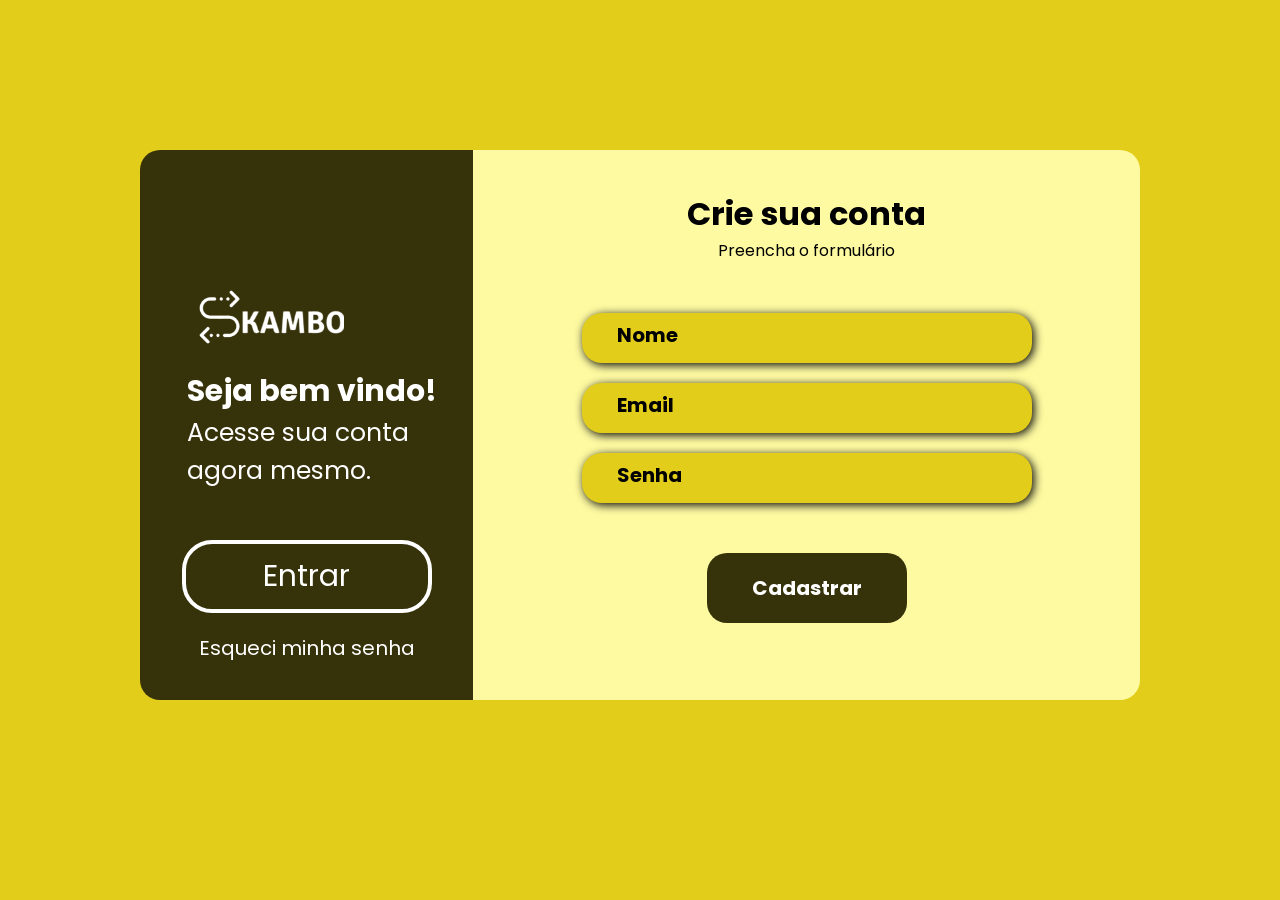
<file: login-page/index.html>
<!DOCTYPE html>
<html lang="pt-br">
<head>
    <meta charset="UTF-8">
    <meta name="viewport" content="width=device-width, initial-scale=1.0">
    <title>Document</title>
    <link rel="stylesheet" href="style.css">
</head>
<body>
    <div class="page">
        <form action="#">
            <div class="login">
                <div>
                    <img src="images/skambo3 1.svg" alt="logo">
                    <h2>Seja bem vindo!</h2>
                    <span >Acesse sua conta <br>agora mesmo.</span>
                </div>
                <button>Entrar</button>
                <a href="#">Esqueci minha senha</a>
            </div>
            <div class= "crie-conta">
                <div class="text">
                    <h1>Crie sua conta</h1>
                    <span>Preencha o formulário</span>
                </div>
                <div class="info">
                    <label for="nome"></label>
                    <input type="text" name="nome" id="nome" placeholder="Nome">
                    <label for="email"></label>
                    <input type="email" name="email" id="email" placeholder="Email">
                    <label for="senha"></label>
                    <input type="password" name="senha" id="senha" placeholder="Senha">
                    <button>Cadastrar</button>
                </div>
            </div> 
        </form>
    </div>
</body>
</html>
</file>
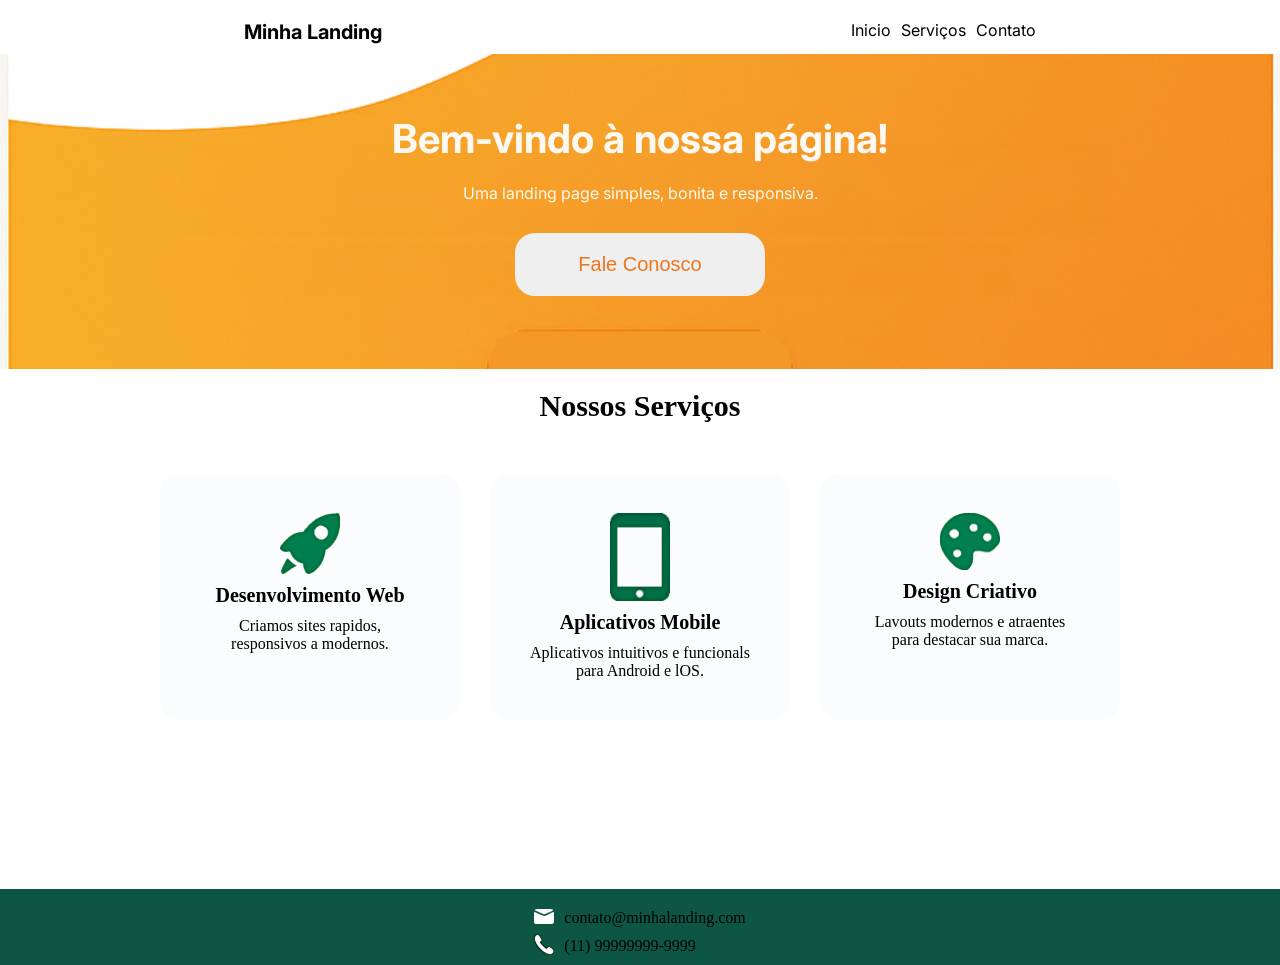
<file: Page/index.html>
<!DOCTYPE html>
<html lang="pt-br">
<head>
    <meta charset="UTF-8">
    <meta name="viewport" content="width=device-width, initial-scale=1.0">
    <title>Land_page</title>
    <link rel="stylesheet" href="style.css">
</head>
<body>
    <header>
        <nav>
            <h1>Minha Landing</h1>
            <ul>
                <li><a href="#">Inicio</a></li>
                <li><a href="#">Serviços</a></li>
                <li><a href="#">Contato</a></li>
            </ul>
        </nav>
    </header>
    <section>
        <div class="main">
            <h1>Bem-vindo à nossa página!</h1>
            <span>Uma landing page simples, bonita e responsiva.</span>
            <button>Fale Conosco</button>
        </div>
    </section>
    <article>
        <h2>Nossos Serviços</h2>
        <div class="cards">
            <div class="card1">
                <img src="images/web.svg" alt="web" class="card-img">
                <span>Desenvolvimento Web</span>
                <p>Criamos sites rapidos,
                responsivos a modernos.</p>
            </div>
            <div class="card1">
                <img src="images/mobile.svg" alt="mobile" class="card-img">
                <span>Aplicativos Mobile</span>
                <p>Aplicativos intuitivos e
                funcionals para Android
                e lOS.</p>
            </div>
            <div class="card1">
                <img src="images/criativo.svg" alt="criativo" class="card-img">
                <span>Design Criativo</span>
                <p>Lavouts modernos e
                atraentes para destacar
                sua marca.</p>
            </div>
        </div>
    </article>
    <footer>

        <div>
            <img src="images/email.svg" alt="email">
            <img src="images/Telefone.svg" alt="tel">
        </div>
        <div class="text">
            <span> contato@minhalanding.com</span>
            <span>(11) 99999999-9999</span>
        </div>
    </footer>
</body>
</html>
</file>
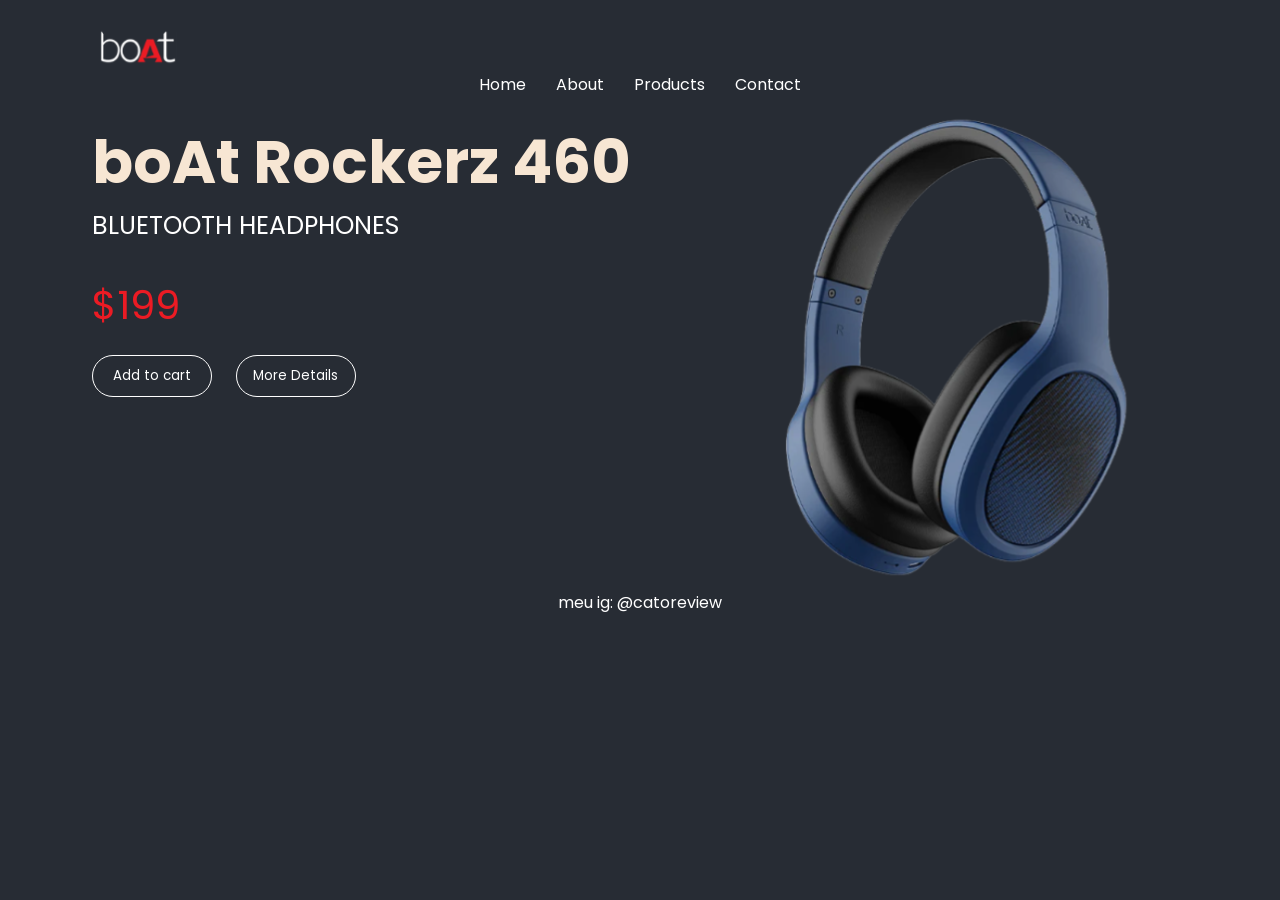
<file: projeto-headphone/index.html>
<!DOCTYPE html>
<html lang="pt-br">
<head>
    <meta charset="UTF-8">
    <meta name="viewport" content="width=device-width, initial-scale=1.0">
    <title>Document</title>
    <link rel="stylesheet" href="style.css">
</head>
<body>
    <header>
        <div class="container">
            <img src="boat/images/logo.svg" alt="logo-marca" class="logo">
            <nav>
                <ul>
                    <li><a href="">Home</a></li>
                    <li><a href="">About</a></li>
                    <li><a href="">Products</a></li>
                    <li><a href="">Contact</a></li>
                </ul>
            </nav>
        </div>
    </header>
        <div class="info-all">
            <div class="info">
                <h1>boAt Rockerz 460</h1>
                <span class="nome">BLUETOOTH HEADPHONES</span>
                <span class="preco">$199</span>
                <button>Add to cart</button>
                <button>More Details</button>
            </div>
            <div class="img">
                <img src="boat/images/headfone.svg" alt="produto" class="produto">
            </div>
        </div>
        <footer>
            <a href="https://www.instagram.com/cato_review/" target="_blank" rel="external"><span>meu ig: @catoreview</span></a>
        </footer>
</body>
</html>
</file>
<file: login-page/style.css>
@import url('https://fonts.googleapis.com/css2?family=Poppins:ital,wght@0,100;0,200;0,300;0,400;0,500;0,600;0,700;0,800;0,900;1,100;1,200;1,300;1,400;1,500;1,600;1,700;1,800;1,900&display=swap');

*{
    margin: 0px;
    padding: 0;
    box-sizing: border-box;
    font-family: "Poppins", sans-serif;
}
body{

    background-color: #E2CE1A;
}
a{
    color: #fff;
    text-decoration: dashed;

}
div.page{
    margin: 150px auto;
    border-radius: 20px;
    width: 1000px;
    height: 550px;
}
form{
    display: flex;
    height: 550px;
}
div.login{
    font-size: 20px;
    width: 350px;
    background-color: #36320A;
    text-align: center;
    border-top-left-radius: 20px;
    border-bottom-left-radius: 20px; 
    
}
.login > div{
    position: relative;
    left: 30px;
    bottom: 30px;
    color: #fff;
    margin: 0px auto;
    width: 300px;
    text-align: justify;
    margin-top: 150px;
}
.login h2{
    font-size: 30px;
}
.login span{
    font-size: 25px;
}
.login button{
    margin: 20px auto;
    margin-bottom: 20px;
    padding: 10px;
    display: block;
    width: 250px;
    font-size: 30px;
    color: #fff;
    background-color: transparent;
    border: 4px solid #fff;
    border-radius: 30px;
    cursor: pointer;
}

div.crie-conta{
    border-top-right-radius: 20px;
    border-bottom-right-radius: 20px;
    display: flex;
    width: 700px;
    flex-direction: column;
    background-color: #FEFAA1;
}
.crie-conta .text{ 
    text-align: center;
    margin-top: 40px;
    padding-bottom: 10px;
}
.info input{

    padding: 15px;
    display: block;
    margin: 20px auto;
    width: 450px;
    border-radius: 20px;
    background-color: #E2CE1A;
    border: none;
    box-shadow: 2px 2px 10px black;
    outline: none;
}

.info{

    margin: 20px auto;
    text-align: center;

}
.info button{
    margin-top: 30px;
    padding: 20px;
    width: 200px;
    border-radius: 20px;
    font-size: 20px;
    background-color: #36320A;
    color: #fff;
    border: none;
    font-weight: bold;
    cursor: pointer;

}

input::placeholder{
    padding: 20px;
    font-size: 20px;
    font-weight: bold;
    color: black;
}

@media (max-width: 1200px){

    .login a{
    color: #fff;
    text-decoration: dashed;
    
    
}

    div.page{
    margin: 10px auto;
    border-radius: none;
    width: 600px;
}   
form{
    display: flex;
    flex-direction: column;
    height: 100px;
}
div.login{
    margin: 0 auto;
    width: 600px;
    background-color: #36320A;
    text-align: center;
    border-top-left-radius: 20px;
    border-top-right-radius: 20px;
    border-bottom-left-radius: 0px; 
    
}
.login > div{
    position: relative;
    left: 30px;
    bottom: 30px;
    color: #fff;
    margin: 0px auto;
    width: 300px;
    text-align: justify;
    margin-top: 80px;
}
.login h2{
    font-size: 30px;
}
.login span{
    font-size: 25px;
}
.login button{
    margin: 20px auto;
    margin-bottom: 20px;
    padding: 10px;
    display: block;
    width: 250px;
    font-size: 30px;
    color: #fff;
    background-color: transparent;
    border: 4px solid #fff;
    border-radius: 30px;
    cursor: pointer;
}

div.crie-conta{
    border-top-right-radius: 0;
    border-bottom-right-radius: 20px;
    border-bottom-left-radius: 20px;
    display: flex;
    width: 600px;
    flex-direction: column;
    background-color: #FEFAA1;
}
.crie-conta .text{ 
    text-align: center;
    margin-top: 40px;
    padding-bottom: 10px;
}
.info input{

    padding: 15px;
    display: block;
    margin: 20px auto;
    width: 200px;
    border-radius: 20px;
    background-color: #E2CE1A;
    border: none;
    box-shadow: 2px 2px 10px black;
    outline: none;
}

.info{

    margin: 20px auto;
    text-align: center;

}
.info button{
    margin-top: 30px;
    padding: 20px;
    width: 200px;
    border-radius: 20px;
    font-size: 20px;
    background-color: #36320A;
    color: #fff;
    border: none;
    font-weight: bold;
    cursor: pointer;

}

input::placeholder{
    text-align: center;
    padding: 20px;
    font-size: 20px;
    font-weight: bold;
    color: black;
}

@media (max-width: 435px){

    .login a{
    color: #fff;
    text-decoration: dashed;
    
    
}

    div.page{
    margin: 10px auto;
    border-radius: none;
    width: 300px;
    height: 100px;
}   
form{
    display: flex;
    flex-direction: column;
    height: 100px;
}
div.login{
    margin: 0 auto;
    width: 300px;
    background-color: #36320A;
    text-align: center;
    border-top-left-radius: 20px;
    border-top-right-radius: 20px;
    border-bottom-left-radius: 0px; 
    
}
.login > div{
    position: relative;
    left: 30px;
    bottom: 30px;
    color: #fff;
    margin: 0px auto;
    width: 300px;
    text-align: justify;
    margin-top: 80px;
}
.login h2{
    font-size: 30px;
}
.login span{
    font-size: 25px;
}
.login button{
    margin: 20px auto;
    margin-bottom: 20px;
    padding: 10px;
    display: block;
    width: 250px;
    font-size: 30px;
    color: #fff;
    background-color: transparent;
    border: 4px solid #fff;
    border-radius: 30px;
    cursor: pointer;
}

div.crie-conta{
    border-top-right-radius: 0;
    border-bottom-right-radius: 20px;
    border-bottom-left-radius: 20px;
    display: flex;
    width: 300px;
    flex-direction: column;
    background-color: #FEFAA1;
}
.crie-conta .text{ 
    text-align: center;
    margin-top: 40px;
    padding-bottom: 10px;
}
.info input{

    padding: 15px;
    display: block;
    margin: 20px auto;
    width: 200px;
    border-radius: 20px;
    background-color: #E2CE1A;
    border: none;
    box-shadow: 2px 2px 10px black;
    outline: none;
}

.info{

    margin: 20px auto;
    text-align: center;

}
.info button{
    margin-top: 30px;
    padding: 20px;
    width: 200px;
    border-radius: 20px;
    font-size: 20px;
    background-color: #36320A;
    color: #fff;
    border: none;
    font-weight: bold;
    cursor: pointer;

}

input::placeholder{
    text-align: center;
    padding: 20px;
    font-size: 20px;
    font-weight: bold;
    color: black;
}
}


}
</file>
<file: Page/style.css>
@import url(global.css);
@import url(header.css);
@import url(main.css);
@import url(jobs.css);
@import url(footer.css);
</file>
<file: projeto-headphone/style.css>
@import url('https://fonts.googleapis.com/css2?family=Poppins:ital,wght@0,100;0,200;0,300;0,400;0,500;0,600;0,700;0,800;0,900;1,100;1,200;1,300;1,400;1,500;1,600;1,700;1,800;1,900&display=swap');
*{
    margin: 0;
    padding: 0;
    box-sizing: border-box;
}
body{
    font-family: "Poppins", sans-serif;
    color: #fff;
    background-color: #272C34;

}

header{
    margin-top: 30px;
    background-color: #272C34;
    width: 100%;
}
header .container{

    max-width: 1300px;
    width: 100%;
    margin: 0 auto;
}
.container img{
    margin-left: 100px;
}
header nav{
    position: sticky;
    display: flex;
    justify-content: center;
}

ul{
    display: flex;
    justify-content: center;
    gap: 30px;
}

li{
    list-style: none;
    
}

a{
    text-decoration: none;
    color: #fff;
}

a:hover{
    color: #EB1B24;
    text-shadow: 2px 2px 6px #EB1B24;
}

div.info-all{
    font-family: "Poppins", sans-serif;
    margin: 0 auto;
    max-width: 1300px;
    width: 100%;
    display: flex;
    justify-content: space-evenly;
}
div.info{
    margin-top: 100px;
    margin: 20px;
}

h1{
    font-size: 60px;
    color: #F7E6D3;
}

span.nome{
    font-size: 25px;
}

span.preco{
    display: block;
    margin-top: 30px;
    font-size: 40px;
    color: #EB1B24;

}

button{
    display: inline-block;
    width: 120px;
    font-family: "Poppins", sans-serif;
    padding: 10px;
    border-radius: 30px;
    color: #fff;
    border: none;
    cursor: pointer;
    margin-top: 20px;
    transition: transform 1.0;
    background-color: transparent;
    border: 1px solid;
    margin-right: 20px;
}

button:hover{
    transform: scale(1.08);
    background: #EB1B24;
    border: transparent;

}

footer{
    text-align: center;
}
@media(max-width: 1024px){

    ul{
        font-size: 25px;
        margin-top: 10px;
    }
    .container{
    display: flex;
    flex-direction: column;
    align-items: center;
    }

    .container img{
    margin: 0 auto;
    width: 15%;
    }

    div.info-all{
    height: 750px;
    max-width: 900px;
    width: 100%;
    display: flex;
    flex-direction: column;
    }

    div.info{
    display: block;
    text-align: center;
    }
    div .img{

        text-align: center;
    }
    
    .produto{
        width: 300px;
    }
}

@media(max-width: 430px){
    ul{
        font-size: 20px;
        margin-top: 10px;
    }
    div.info{
    font-size: 10px;
    display: block;
    text-align: center;
    }
}
</file>
